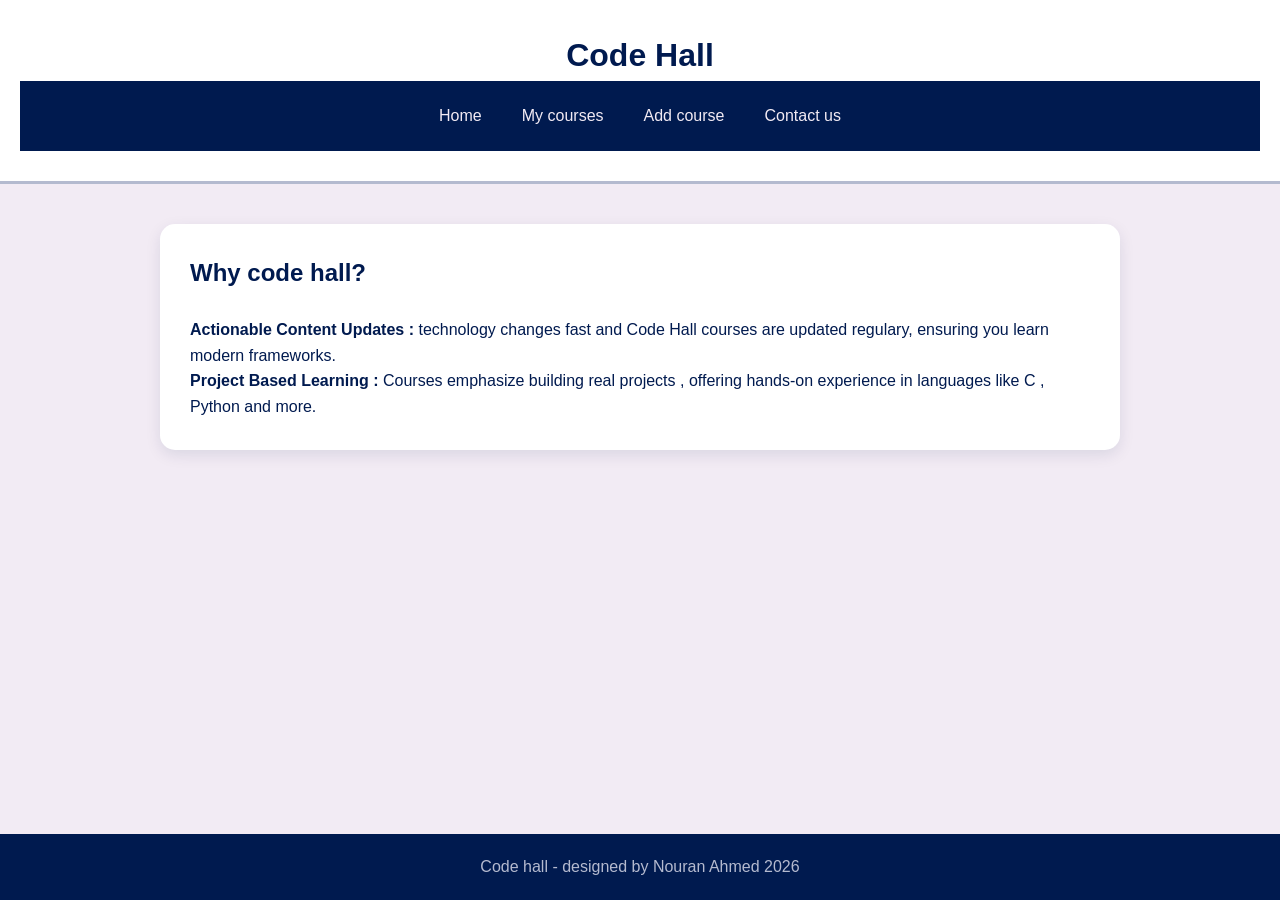
<file: index.html>
<!DOCTYPE html>
<html lang="en">
<head>
    <meta charset="UTF-8">
    <meta name="viewport" content="width=device-width, initial-scale=1.0">
    <title>Code Hall</title>
    <link rel="stylesheet" href="style.css">
</head>
<body>
    <header>
      <h1>Code Hall</h1>
      <p></p>
      <nav>
        <ul>
          <li>
             <a href="index.html">Home</a>
          </li>
          <li>
             <a href="my courses.html">My courses</a>
          </li>
          <li>
             <a href="add course.html">Add course</a>
          </li>
          <li>
             <a href="contact us.html">Contact us</a>
          </li>
        </ul>
      </nav>
    </header>
    <main>
      <section>
        <h2>Why code hall?</h2>
        <p><strong>Actionable Content Updates :</strong> technology changes fast and Code Hall courses are 
          updated regulary, ensuring you learn modern frameworks.</p>
        <p><strong>Project Based Learning :</strong> Courses emphasize building real projects , offering 
          hands-on experience in languages like C , Python and more.</p>
      </section>
    </main>
    <footer>Code hall - designed by Nouran Ahmed 2026</footer>    
</body>
</html>
</file>
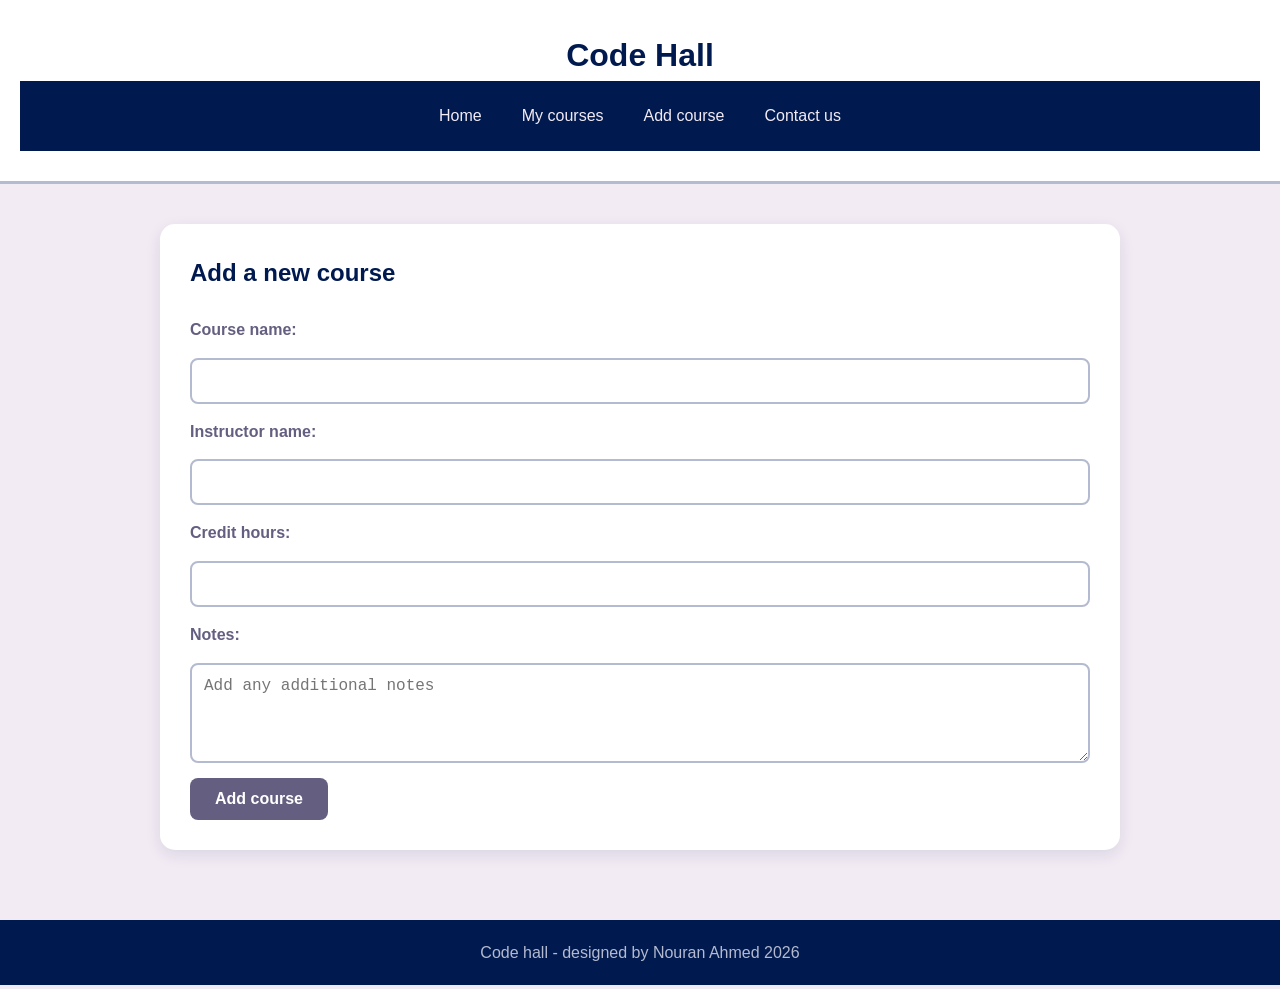
<file: add course.html>
<!DOCTYPE html>
<html lang="en">
<head>
    <meta charset="UTF-8">
    <meta name="viewport" content="width=device-width, initial-scale=1.0">
    <title>Add course</title>
    <link rel="stylesheet" href="style.css">
</head>
<body>
    <header>
      <h1>Code Hall</h1>
      <nav>
        <ul>
          <li>
             <a href="index.html">Home</a>
          </li>
          <li>
             <a href="my courses.html">My courses</a>
          </li>
          <li>
             <a href="add course.html">Add course</a>
          </li>
          <li>
             <a href="contact us.html">Contact us</a>
          </li>
        </ul>
      </nav>
    </header>
    <main>
      <section>
         <h2>Add a new course</h2>
         <form method="post">
            <label for="course name"> Course name: </label>
            <input type="text" name="course name" id="course name" required>
            <label for="instructor name"> Instructor name: </label>
            <input type="text" name="instrucor name" id="instructor name" required>
            <label for="credit hours"> Credit hours: </label>
            <input type="text" name="credit hours" id="credit hours" required>
            <label for="notes">Notes:</label>
            <textarea id="notes" name="notes" placeholder="Add any additional notes" rows="4" ></textarea>
            <button type="submit" name>Add course</button>
         </form>
      </secion>
    </main>
    <footer>Code hall - designed by Nouran Ahmed 2026</footer>
</body>   
</html>
</file>
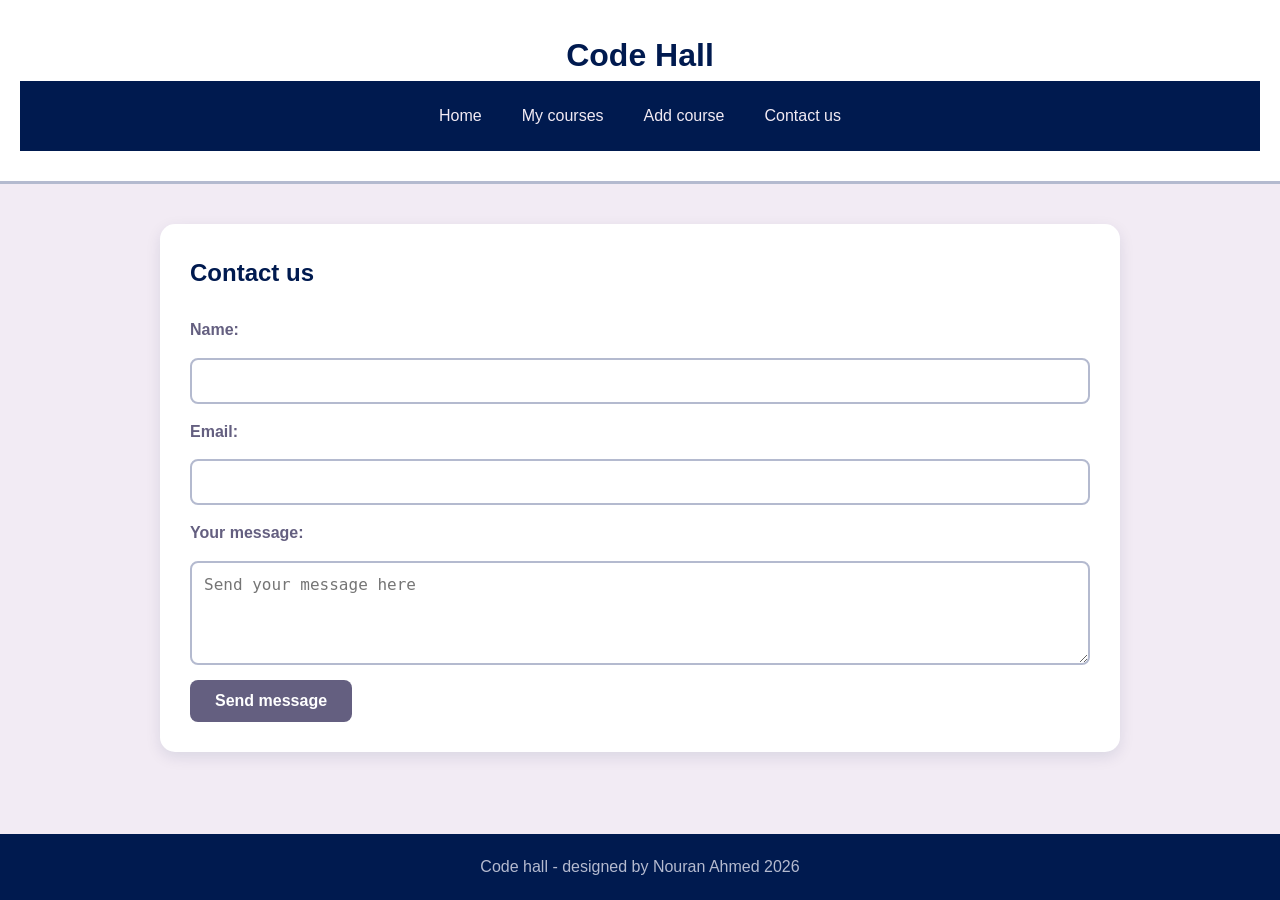
<file: contact us.html>
<!DOCTYPE html>
<html lang="en">
<head>
    <meta charset="UTF-8">
    <meta name="viewport" content="width=device-width, initial-scale=1.0">
    <title>Contact us</title>
    <link rel="stylesheet" href="style.css">
</head>
<body>
    <header>
      <h1>Code Hall</h1>
      <nav>
        <ul>
          <li>
             <a href="index.html">Home</a>
          </li>
          <li>
             <a href="my courses.html">My courses</a>
          </li>
          <li>
             <a href="add course.html">Add course</a>
          </li>
          <li>
             <a href="contact us.html">Contact us</a>
          </li>
        </ul>
      </nav>
    </header>
    <main>
      <section>
         <h2>Contact us</h2>
         <form method="post">
            <label for="name">Name:</label>
            <input type="text" id="name" name="name" required>
            <label for="email">Email:</label>
            <input type="email" name="email" required>
            <label for="message">Your message:</label>
            <textarea id="message" name="message" rows="4" placeholder="Send your message here" required></textarea>
            <button type="submit" name>Send message</button>
         </form>
      </section>
    </main>
    <footer>Code hall - designed by Nouran Ahmed 2026</footer>
</body>
</html>
</file>
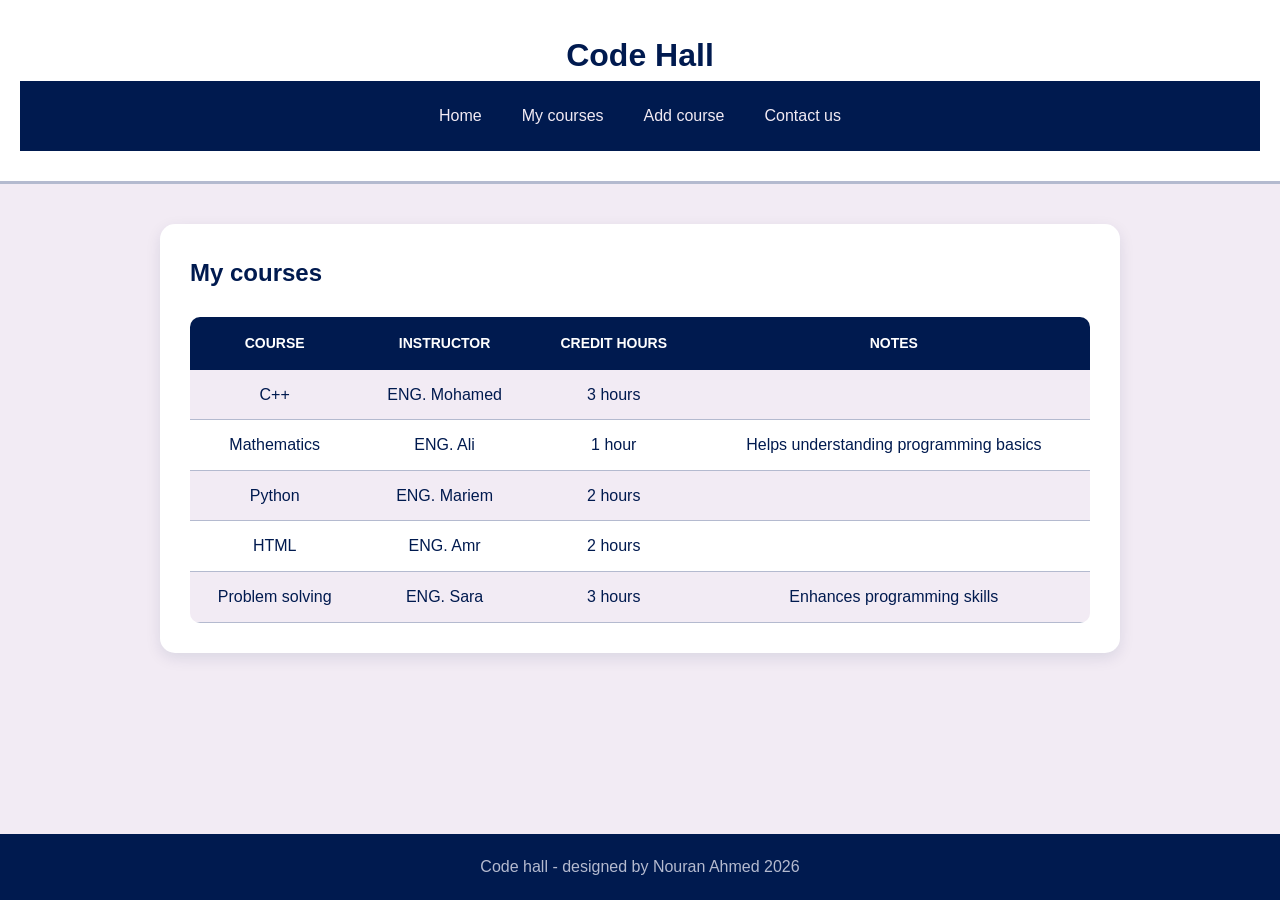
<file: my courses.html>
<!DOCTYPE html>
<html lang="en">
<head>
    <meta charset="UTF-8">
    <meta name="viewport" content="width=device-width, initial-scale=1.0">
    <title>My courses</title>
    <link rel="stylesheet" href="style.css">
</head>
<body>
    <header>
      <h1>Code Hall</h1>
      <nav>
        <ul>
          <li>
             <a href="index.html">Home</a>
          </li>
          <li>
             <a href="my courses.html">My courses</a>
          </li>
          <li>
             <a href="add course.html">Add course</a>
          </li>
          <li>
             <a href="contact us.html">Contact us</a>
          </li>
        </ul>
      </nav>
    </header>
    <main>
      <section>
         <h2>My courses</h2>
         <table>
            <tr>
               <th>Course</th>
               <th>Instructor</th>
               <th>Credit hours</th>
               <th>Notes</th>
            </tr>
            <tr>
               <td>C++</td>
               <td>ENG. Mohamed</td>
               <td>3 hours</td>
               <td></td>
            </tr>
            <tr>
               <td>Mathematics</td>
               <td>ENG. Ali</td>
               <td>1 hour</td>
               <td>Helps understanding programming basics</td>
            </tr>
            <tr>
               <td>Python</td>
               <td>ENG. Mariem</td>
               <td>2 hours</td>
               <td></td>
            </tr>
            <tr>
               <td>HTML</td>
               <td>ENG. Amr </td>
               <td>2 hours</td>
               <td></td>
            </tr>
            <tr>
               <td>Problem solving</td>
               <td>ENG. Sara</td>
               <td>3 hours</td>
               <td>Enhances programming skills</td>
            </tr>
         </table>
      </section>
    </main>
    <footer>Code hall - designed by Nouran Ahmed 2026</footer>   
</body>
</html>
</file>
<file: style.css>
* {
    margin: 0;
    padding: 0;
    box-sizing: border-box;
}

body {
    font-family: 'Segoe UI', Tahoma, Geneva, Verdana, sans-serif;
    background-color: #F2EBF4; 
    color: #001A4F; 
    line-height: 1.6;
    display: flex;
    flex-direction:column;
    min-height: 100vh;
}
html{
    height: 100%;
}

header {
    background: white;
    color: #001A4F; 
    text-align: center;
    padding: 30px 20px;
    border-bottom: 3px solid #B4BACF; 
}

nav ul {
    display: flex;
    justify-content: center;
    list-style: none;
    background-color: #001A4F; 
    padding: 10px 0;
    position: sticky;
    top: 0;
    z-index: 1000;
}

nav ul li a {
    color: #F2EBF4; 
    text-decoration: none;
    padding: 12px 20px;
    display: block;
    font-weight: 500;
    transition: 0.4s;
}

nav ul li a:hover {
    background-color: #645F80; 
    color: white;
}
h2{
    margin-bottom:25px;
}
main {
    max-width: 1000px;
    margin: 20px auto;
    padding: 20px;
    flex: 1;
    width: 100%;
}

section {
    background: white;
    padding: 30px;
    margin-bottom: 30px;
    border-radius: 15px;
    box-shadow: 0 5px 15px rgba(0, 26, 79, 0.1); /* Subtle Navy Shadow */
    animation: fadeIn 0.8s ease-in-out;
}

table {
    width: 100%;
    border-collapse: collapse;
    margin-top: 20px;
    overflow: hidden;
    border-radius: 10px;
}

th {
    background-color: #001A4F; 
    color: white;
    padding: 15px;
    text-transform: uppercase;
    font-size: 14px;
}

td {
    padding: 12px;
    text-align: center;
    border-bottom: 1px solid #B4BACF;
}

tr:nth-child(even) {
    background-color: #F2EBF4;
}

tr:hover {
    background-color: #B4BACF;
    color: #001A4F;
    transition: 0.3s;
}

form {
    display: flex;
    flex-direction: column;
    gap: 15px;
}

form label {
    font-weight: bold;
    color: #645F80; 
}

form input, form textarea {
    width: 100%;
    padding: 12px;
    border: 2px solid #B4BACF;
    border-radius: 8px;
    font-size: 16px;
    transition: 0.3s;
}

form input:focus, form textarea:focus {
    border-color: #001A4F; 
    outline: none;
    background-color: #fdfbff;
}

button {
    background-color: #645F80; 
    color: white;
    padding: 12px 25px;
    border: none;
    border-radius: 8px;
    cursor: pointer;
    font-size: 16px;
    font-weight: bold;
    transition: 0.3s;
    align-self: flex-start;
}

button:hover {
    background-color: #001A4F; 
    transform: translateY(-2px);
    box-shadow: 0 4px 8px rgba(0,0,0,0.2);
}

footer {
    text-align: center;
    padding: 20px;
    background-color: #001A4F;
    color: #B4BACF;
}

@keyframes fadeIn {
    from { opacity: 0; transform: translateY(10px); }
    to { opacity: 1; transform: translateY(0); }
}

@media (max-width: 768px) {
    nav ul {
        display:felx;
        flex-direction: row;
        flex-wrap: nowrap;
        justify-content: center;
    }

    nav ul li a {
        padding: 10px 15px;
        font-size: 14px;
    }

    table, thead, tbody, th, td, tr {
        display: revert; 
    }

    table {
        width: 100%;
        margin-top: 10px;
    }

    /* Wrap the table in a scrollable area if it's too wide for the phone */
    section {
        padding: 15px;
        overflow-x: auto; 
        -webkit-overflow-scrolling: touch;
    }

    th, td {
        padding: 10px 5px;
        font-size: 13px;
        text-align: center;
        border-bottom: 1px solid #eee;
        white-space: nowrap; 
    }

    th {
        font-size: 12px;
    }
    h2{
    margin-bottom:15px;
    }
}
</file>
